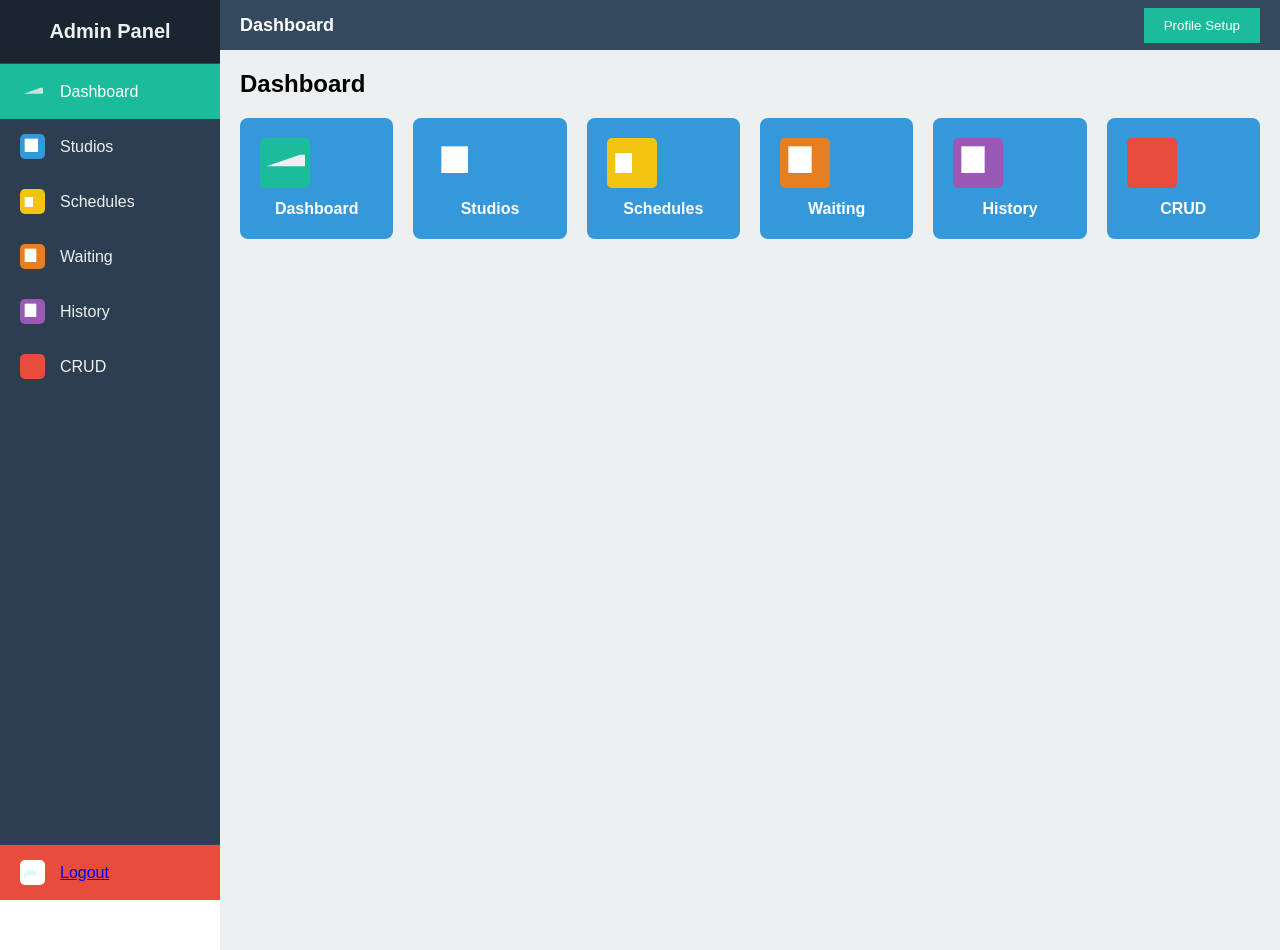
<file: Admin/index.html>
<!DOCTYPE html>
<html lang="en">
<head>
    <meta charset="UTF-8">
    <meta name="viewport" content="width=device-width, initial-scale=1.0">
    <title>Admin Interface</title>
    <!-- Link to Custom CSS -->
    <link rel="stylesheet" href="styles.css">
</head>
<body>
    <!-- Fixed Left Sidebar -->
    <aside class="sidebar" id="sidebar" role="navigation" aria-label="Admin Navigation Sidebar">
        <div class="sidebar-header">
            <h2>Admin Panel</h2>
        </div>
        <ul class="menu">
            <li class="menu-item active-menu" data-section="Dashboard" role="button" tabindex="0" aria-label="Dashboard">
                <div class="menu-icon dashboard-icon"></div>
                <span>Dashboard</span>
            </li>
            <li class="menu-item" data-section="Studios" role="button" tabindex="0" aria-label="Studios">
                <div class="menu-icon studios-icon"></div>
                <span>Studios</span>
            </li>
            <li class="menu-item" data-section="Schedules" role="button" tabindex="0" aria-label="Schedules">
                <div class="menu-icon schedules-icon"></div>
                <span>Schedules</span>
            </li>
            <li class="menu-item" data-section="Waiting" role="button" tabindex="0" aria-label="Waiting">
                <div class="menu-icon waiting-icon"></div>
                <span>Waiting</span>
            </li>
            <li class="menu-item" data-section="History" role="button" tabindex="0" aria-label="History">
                <div class="menu-icon history-icon"></div>
                <span>History</span>
            </li>
            
            <!-- User Management Section -->
            <li class="menu-item" data-section="CRUD" role="button" tabindex="0" aria-label="CRUD">
                <div class="menu-icon user-management-icon"></div>
                <span>CRUD</span>
            </li>
        </ul>

        <!-- Static Logout Section at the Bottom -->
        <a href="../index.html">
            <div class="logout-section" role="button" tabindex="0" aria-label="Logout">
                <div class="menu-icon logout-icon"></div>
                <span>Logout</span>
            </div>
        </a>
    </aside>

    <!-- Top Bar -->
    <div class="top-bar">
        <span class="current-section-title" id="section-title">Dashboard</span>
        <button class="profile-button" onclick="location.href='admin-profile-setup.html'">Profile Setup</button>
    </div>

    <!-- Main Content Area -->
    <main class="main-content" id="main-content">
        <!-- Dashboard Section with clickable menu squares -->
        <section id="Dashboard" class="content-section active">
            <h1>Dashboard</h1>
            <div class="dashboard-grid">
                <div class="dashboard-block" data-section="Dashboard">
                    <div class="menu-icon dashboard-icon"></div>
                    <span>Dashboard</span>
                </div>
                <div class="dashboard-block" data-section="Studios">
                    <div class="menu-icon studios-icon"></div>
                    <span>Studios</span>
                </div>
                <div class="dashboard-block" data-section="Schedules">
                    <div class="menu-icon schedules-icon"></div>
                    <span>Schedules</span>
                </div>
                <div class="dashboard-block" data-section="Waiting">
                    <div class="menu-icon waiting-icon"></div>
                    <span>Waiting</span>
                </div>
                <div class="dashboard-block" data-section="History">
                    <div class="menu-icon history-icon"></div>
                    <span>History</span>
                </div>
                <div class="dashboard-block" data-section="CRUD">
                    <div class="menu-icon user-management-icon"></div>
                    <span>CRUD</span>
                </div>
            </div>
        </section>


        <!-- Studios Section -->
        <section id="Studios" class="content-section hidden">
            <h1>Studios</h1>
            <p>Manage studio details such as pictures, ratings, descriptions, etc.</p>
        </section>

        <!-- Schedules Section -->
        <section id="Schedules" class="content-section hidden">
            <h1>Schedules</h1>
            <p>View and manage studio schedules.</p>
        </section>

        <!-- Waiting Section -->
        <section id="Waiting" class="content-section hidden">
            <h1>Waiting</h1>
            <p>Manage waiting reservations.</p>
        </section>

        <!-- History Section -->
        <section id="History" class="content-section hidden">
            <h1>History</h1>
            <p>View the history of all reservations and actions.</p>
        </section>

        <!-- CRUD Section -->
        <section id="CRUD" class="content-section hidden">
            <h1>User Management (CRUD)</h1>

            <!-- Add PHP to Display Data Dynamically -->
            <table>
                <thead>
                    <tr>
                        <th>ID</th>
                        <th>Username</th>
                        <th>Password</th>
                        <th>First Name</th>
                        <th>Last Name</th>
                        <th>Email</th>
                        <th>Token Key</th>
                        <th>Verified</th>
                        <th>Role</th>
                        <th>Actions</th>
                    </tr>
                </thead>
                <tbody>
                    <?php
                    // Database connection configuration
                    $host = 'localhost';  // Database host
                    $db = 'studio_rentals';  // Database name
                    $user = 'root';  // Database username
                    $pass = '';  // Database password

                    // Create a connection
                    $conn = new mysqli($host, $user, $pass, $db);

                    // Check the connection
                    if ($conn->connect_error) {
                        die("Connection failed: " . $conn->connect_error);
                    }

                    // Query the database for users
                    $sql = "SELECT id, username, password, first_name, last_name, email, token_key, verified, role FROM users";
                    $result = $conn->query($sql);

                    // Display the data in the table
                    if ($result->num_rows > 0) {
                        // Output data of each row
                        while($row = $result->fetch_assoc()) {
                            echo "<tr>";
                            echo "<td>" . htmlspecialchars($row['id']) . "</td>";
                            echo "<td>" . htmlspecialchars($row['username']) . "</td>";
                            echo "<td>" . htmlspecialchars($row['password']) . "</td>";  // Be careful with displaying passwords
                            echo "<td>" . htmlspecialchars($row['first_name']) . "</td>";
                            echo "<td>" . htmlspecialchars($row['last_name']) . "</td>";
                            echo "<td>" . htmlspecialchars($row['email']) . "</td>";
                            echo "<td>" . htmlspecialchars($row['token_key']) . "</td>";
                            echo "<td>" . ($row['verified'] ? 'Yes' : 'No') . "</td>";
                            echo "<td>" . htmlspecialchars($row['role']) . "</td>";
                            // Edit and Delete buttons
                            echo "<td>
                            <a href='edit.php?id=" . $row['id'] . "'><button class='edit-btn'>Edit</button></a> 
                            <a href='delete.php?id=" . $row['id'] . "' onclick='return confirm(\"Are you sure you want to delete this user?\");'><button class='delete-btn'>Delete</button></a>
                            </td>";
                            echo "</tr>";
                        }
                    } else {
                        echo "<tr><td colspan='10'>No users found</td></tr>";
                    }

                    // Close the connection
                    $conn->close();
                    ?>
                </tbody>
            </table>
            <a href="create.php"><button class="create-btn">Create New User</button></a>
        </section>
    </main>

    <!-- Link to Custom JavaScript -->
    <script src="script.js"></script>
</body>
</html>
</file>
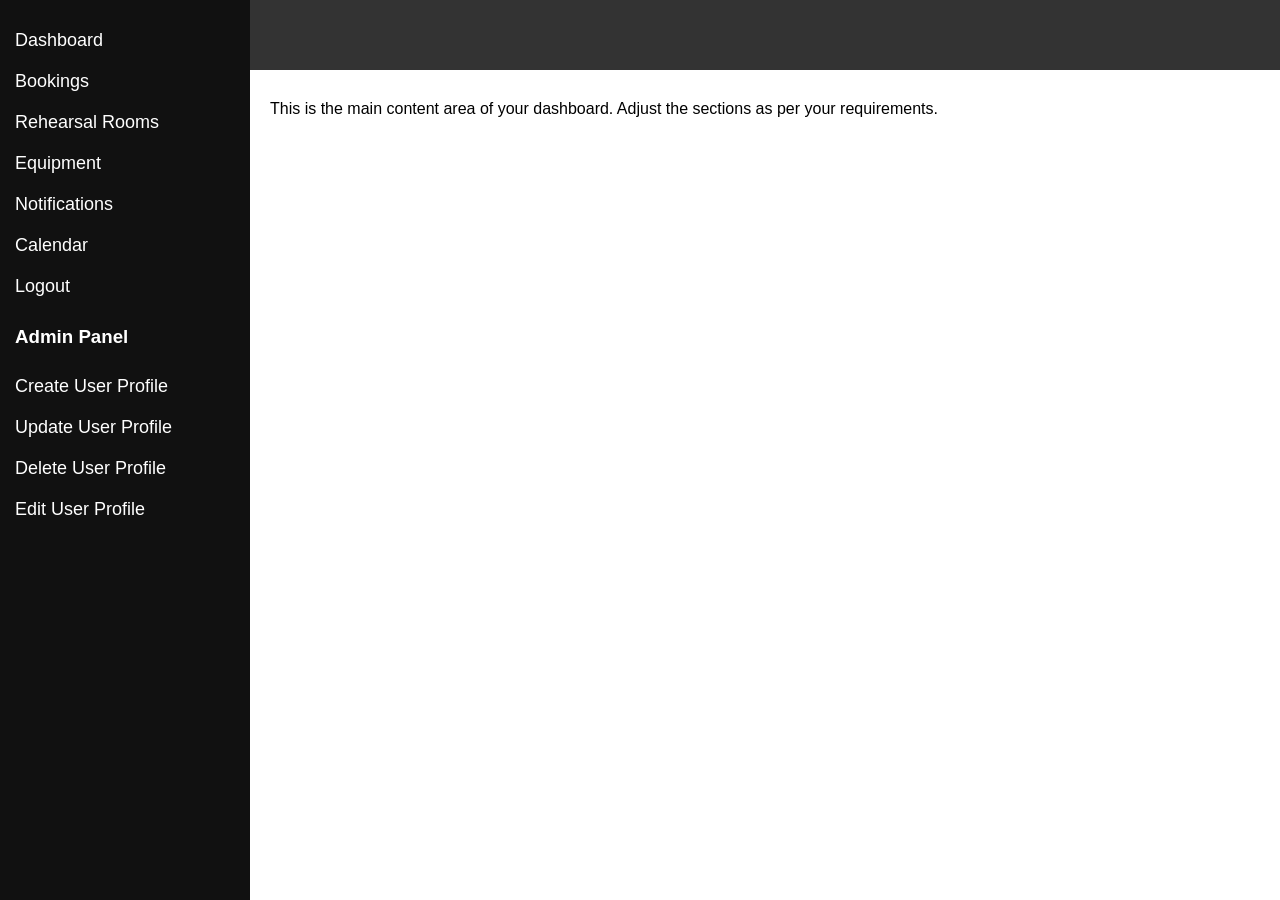
<file: Admin/try.html>
<!DOCTYPE html>
<html lang="en">
<head>
    <meta charset="UTF-8">
    <meta name="viewport" content="width=device-width, initial-scale=1.0">
    <title>Sidebar Layout</title>
    <style>
        body, html {
            margin: 0;
            padding: 0;
            height: 100%;
            font-family: Arial, sans-serif;
        }

        /* Sidebar styles */
        .sidebar {
            height: 100%;
            width: 250px;
            position: fixed;
            left: 0;
            top: 0;
            background-color: #111;
            padding-top: 20px;
        }

        .sidebar a {
            padding: 10px 15px;
            text-decoration: none;
            font-size: 18px;
            color: white;
            display: block;
        }

        .sidebar a:hover {
            background-color: #575757;
        }

        /* Main content */
        .main-content {
            margin-left: 250px; /* Same as sidebar width */
            padding: 20px;
        }

        /* Top bar */
        .top-bar {
            width: 100%;
            height: 50px;
            background-color: #333;
            position: fixed;
            top: 0;
            left: 250px; /* Align to right of sidebar */
            padding: 10px;
            display: flex;
            justify-content: flex-end;
            align-items: center;
        }

        .top-bar button {
            background-color: #4CAF50;
            color: white;
            border: none;
            padding: 10px 15px;
            cursor: pointer;
            font-size: 16px;
        }

        .top-bar button:hover {
            background-color: #45a049;
        }

    </style>
</head>
<body>

    <!-- Sidebar -->
    <div class="sidebar">
        <a href="#">Dashboard</a>
        <a href="#">Bookings</a>
        <a href="#">Rehearsal Rooms</a>
        <a href="#">Equipment</a>
        <a href="#">Notifications</a>
        <a href="#">Calendar</a>

        <!-- Logout Section -->
        <a href="#">Logout</a>

        <!-- Admin Section -->
        <h3 style="color: white; padding-left: 15px;">Admin Panel</h3>
        <a href="#">Create User Profile</a>
        <a href="#">Update User Profile</a>
        <a href="#">Delete User Profile</a>
        <a href="#">Edit User Profile</a>
    </div>

    <!-- Main Content -->
    <div class="main-content">
        <div class="top-bar">
            <!-- Admin Profile Setup Button -->
            <button onclick="location.href='admin-profile-setup.html'">Admin Profile Setup</button>
        </div>

        <h1>Welcome to the Dashboard</h1>
        <p>This is the main content area of your dashboard. Adjust the sections as per your requirements.</p>
    </div>

</body>
</html>
</file>
<file: Admin/styles.css>
/* Reset some basic styles */
* {
    box-sizing: border-box;
    margin: 0;
    padding: 0;
}

body, html {
    height: 100%;
    font-family: Arial, sans-serif;
}

/* Sidebar Styling */
.sidebar {
    position: fixed;
    top: 0;
    left: 0;
    width: 220px;
    height: 100%;
    background-color: #2c3e50;
    color: #ecf0f1;
    display: flex;
    flex-direction: column;
    justify-content: space-between; /* Ensure space for logout at the bottom */
    transition: width 0.3s;
    overflow: hidden;
}

.sidebar-header {
    padding: 20px;
    background-color: #1a252f;
    text-align: center;
    border-bottom: 1px solid #34495e;
}

.sidebar-header h2 {
    font-size: 20px;
}

.menu {
    list-style: none;
    padding: 0;
    margin: 0;
    overflow-y: auto;
    flex-grow: 1;
}

.menu-item {
    display: flex;
    align-items: center;
    padding: 15px 20px;
    cursor: pointer;
    transition: background-color 0.2s;
}

.menu-item:hover {
    background-color: #34495e;
}

.menu-icon {
    width: 25px;
    height: 25px;
    border-radius: 5px;
    margin-right: 15px;
    flex-shrink: 0;
    background-size: 20px 20px;
    background-repeat: no-repeat;
    background-position: center;
}

/* Icons for each menu item using CSS */
.dashboard-icon {
    background-color: #1abc9c;
    background-image: url('[data-uri]');
}

.studios-icon {
    background-color: #3498db;
    background-image: url('[data-uri]');
}

.schedules-icon {
    background-color: #f1c40f;
    background-image: url('[data-uri]');
}

.waiting-icon {
    background-color: #e67e22;
    background-image: url('[data-uri]');
}

.history-icon {
    background-color: #9b59b6;
    background-image: url('[data-uri]');
}

/* Active Menu Item Styling */
.menu-item.active-menu {
    background-color: #1abc9c;
    color: #ffffff;
}

.menu-item.active-menu .menu-icon {
    opacity: 0.8;
}

/* Main Content Styling */
.main-content {
    margin-left: 220px; /* Width of the sidebar */
    padding: 20px;
    transition: margin-left 0.3s;
    min-height: 100vh;
    background-color: #ecf0f1;
}

.content-section {
    display: none; /* Hidden by default */
    opacity: 0;
    transition: opacity 0.5s ease-in-out;
}

.content-section.active {
    display: block; /* Show active section */
    opacity: 1;
}

.content-section.hidden {
    display: none;
    opacity: 0;
}

/* Focus Styles for Accessibility */
.menu-item:focus {
    outline: none;
    background-color: #34495e;
}

/* Existing styles remain unchanged */

/* Top bar styling */
.top-bar {
    width: calc(100% - 220px);
    height: 50px;
    background-color: #34495e;
    position: fixed;
    top: 0;
    left: 220px;
    display: flex;
    justify-content: space-between;
    align-items: center;
    padding-right: 20px;
    padding-left: 20px;
}

.profile-button {
    background-color: #1abc9c;
    color: white;
    padding: 10px 20px;
    border: none;
    cursor: pointer;
}

.profile-button:hover {
    background-color: #16a085;
}

.current-section-title {
    color: white;
    font-size: 18px;
    font-weight: bold;
}

/* Ensure main content starts below the top bar */
.main-content {
    margin-top: 50px;
}

/* Additional icon for user management */
.user-management-icon {
    background-color: #e74c3c;
}

/* Logout icon */
.logout-section {
    background-color: #e74c3c;
    padding: 15px 20px;
    display: flex;
    align-items: center;
    cursor: pointer;
    border-top: 1px solid #34495e;
    transition: background-color 0.2s;
}

.logout-section:hover {
    background-color: #c0392b;
}

.logout-section .menu-icon {
    width: 25px;
    height: 25px;
    margin-right: 15px;
    background-color: #ffffff;
    background-image: url('[data-uri]');
    background-size: 20px 20px;
    background-repeat: no-repeat;
    background-position: center;
}

.logout-icon {
    background-color: #c0392b;
}

/* Table Styles */
table {
    width: 100%;
    border-collapse: collapse;
    margin-top: 20px;
}

th, td {
    padding: 12px;
    border: 1px solid #ccc;
    text-align: left;
}

th {
    background-color: #34495e;
    color: white;
}

td {
    background-color: #f9f9f9;
}

/* Button Styles for CRUD Operations */
button.create-btn, button.edit-btn, button.delete-btn {
    padding: 5px 10px;
    margin-right: 5px;
    border: none;
    color: white;
    cursor: pointer;
}

button.create-btn {
    background-color: #2ecc71;
}

button.edit-btn {
    background-color: #3498db;
}

button.delete-btn {
    background-color: #e74c3c;
}

button:hover {
    opacity: 0.8;
}

/* Dashboard Grid to organize clickable blocks */
.dashboard-grid {
    display: grid;
    grid-template-columns: repeat(auto-fit, minmax(150px, 1fr)); /* Responsive grid */
    gap: 20px;
    margin-top: 20px;
}

/* Individual blocks styling */
.dashboard-blocks {
    display: grid;
    grid-template-columns: repeat(auto-fill, minmax(150px, 1fr));
    gap: 20px;
    margin-top: 20px;
}

.dashboard-block {
    background-color: #3498db;
    color: white;
    padding: 20px;
    text-align: center;
    font-size: 18px;
    cursor: pointer;
    border-radius: 8px;
    transition: background-color 0.3s ease;
}

.dashboard-block:hover {
    background-color: #2980b9;
}

.dashboard-block .menu-icon {
    width: 50px;
    height: 50px;
    margin-bottom: 10px;
    background-size: 40px 40px; /* Adjust icon size */
}

.dashboard-block span {
    font-size: 16px;
    font-weight: bold;
}

/* Responsive Design */
@media (max-width: 768px) {
    .sidebar {
        width: 60px;
    }

    .sidebar-header h2 {
        font-size: 16px;
        display: none; /* Hide the header text on small screens */
    }

    .top-bar {
        width: calc(100% - 60px);
        left: 60px;
    }

    .menu-item span {
        display: none; /* Hide menu labels on small screens */
    }

    .menu-item span, .logout-section span {
        display: none;
    }

    .menu-icon {
        margin-right: 0;
    }

    .main-content {
        margin-left: 60px; /* Adjust margin when sidebar is collapsed */
    }
}
</file>
